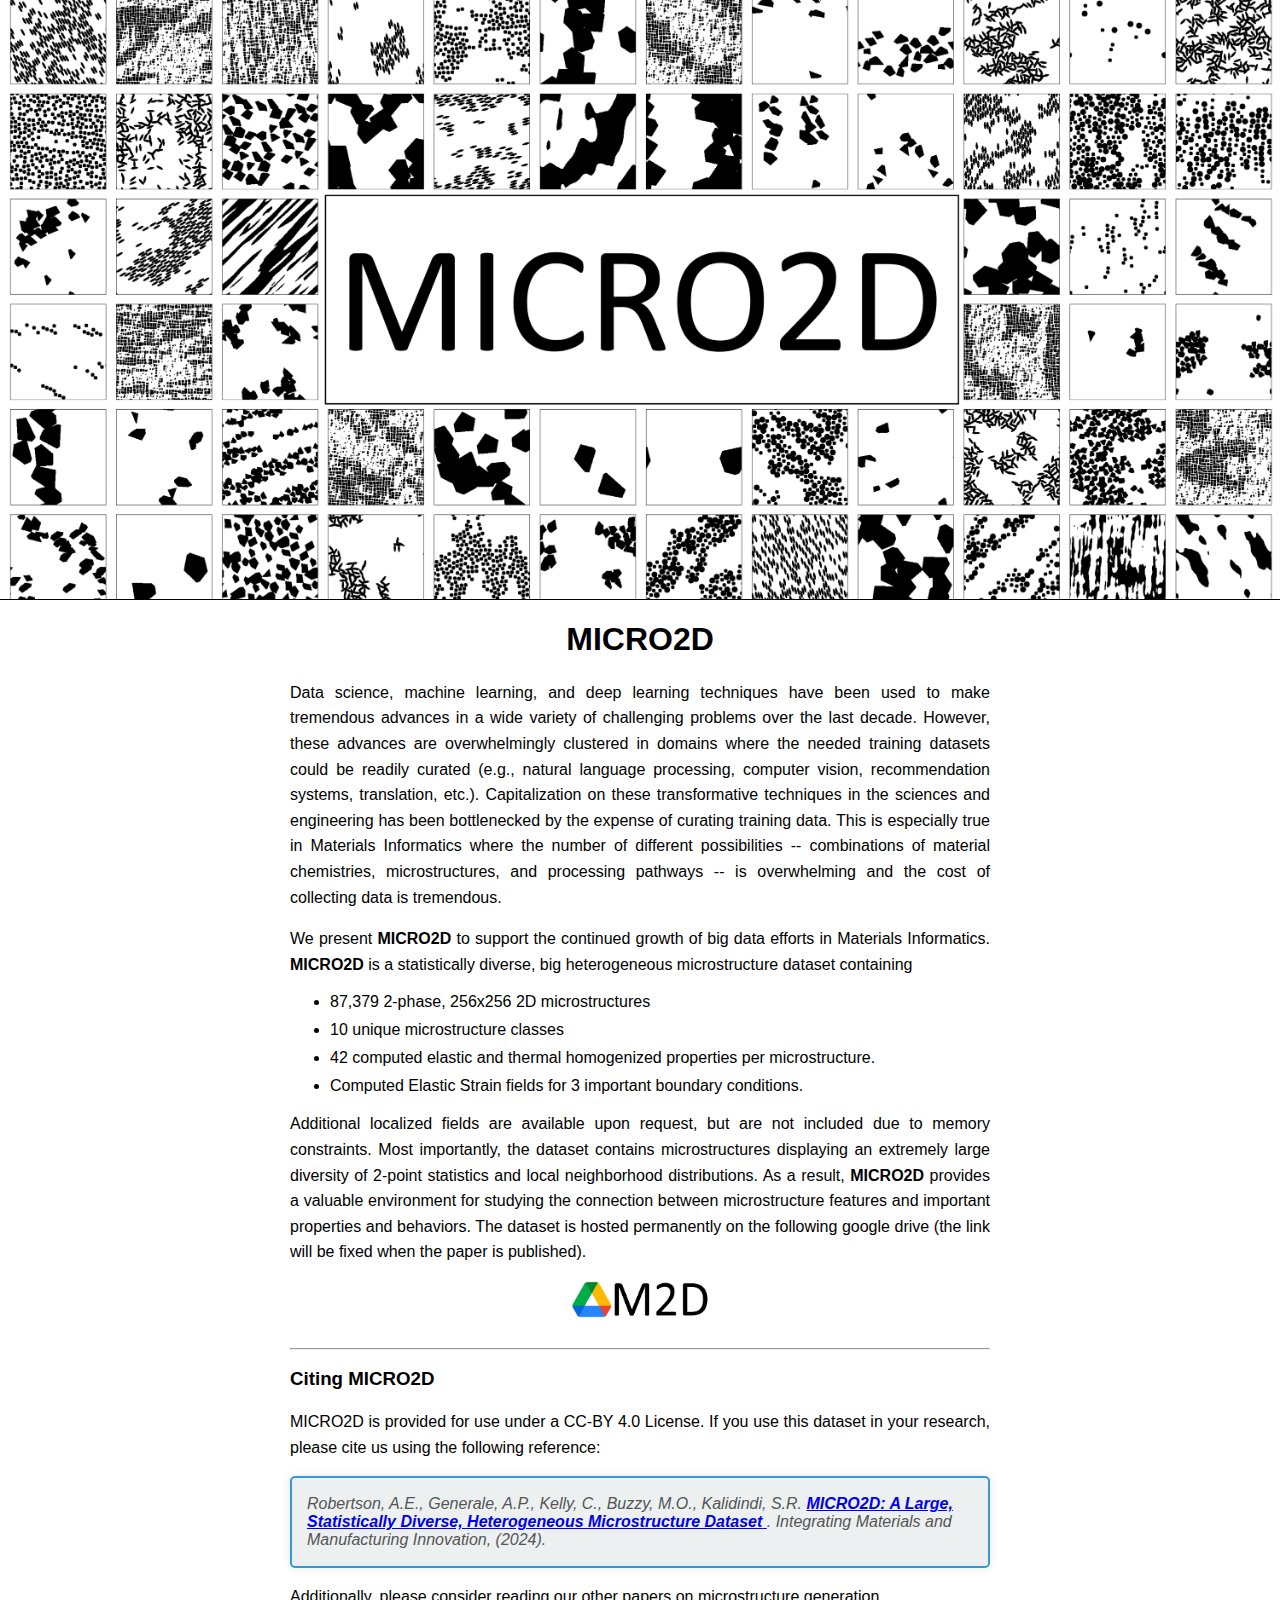
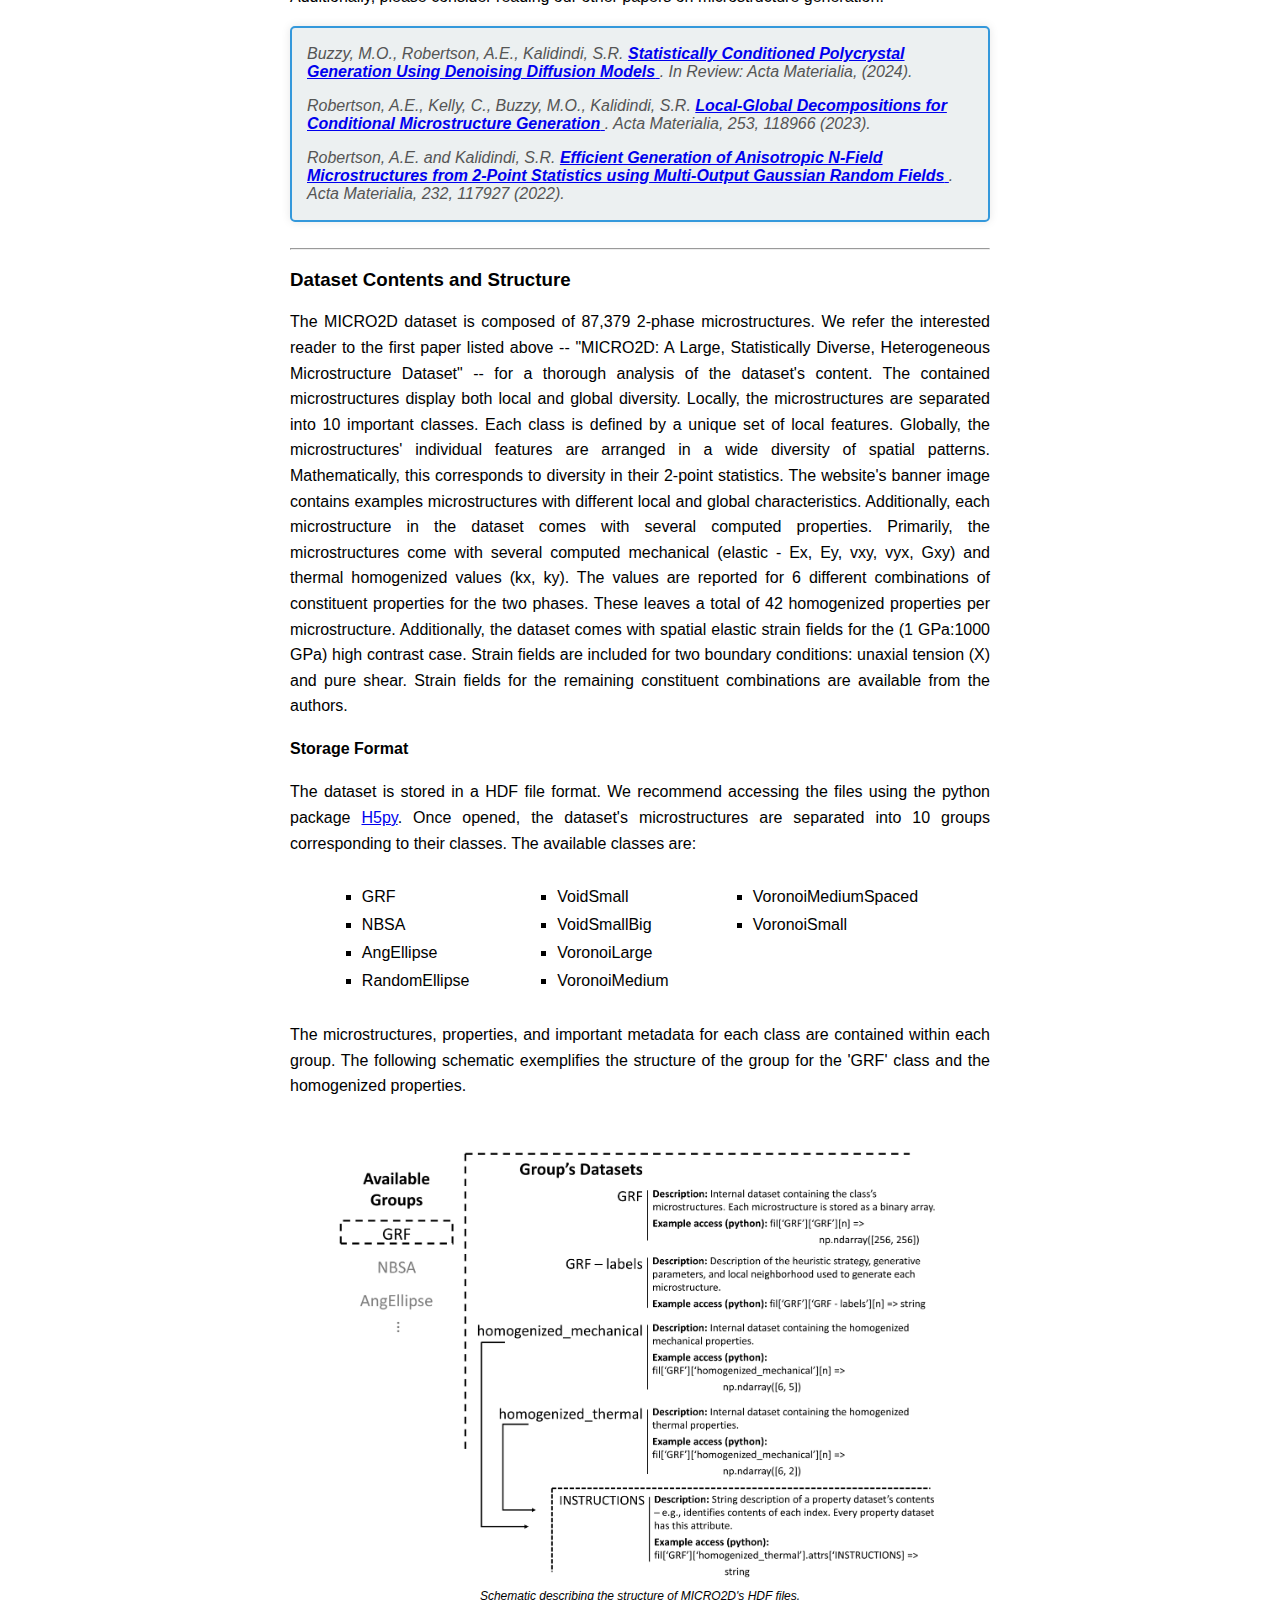
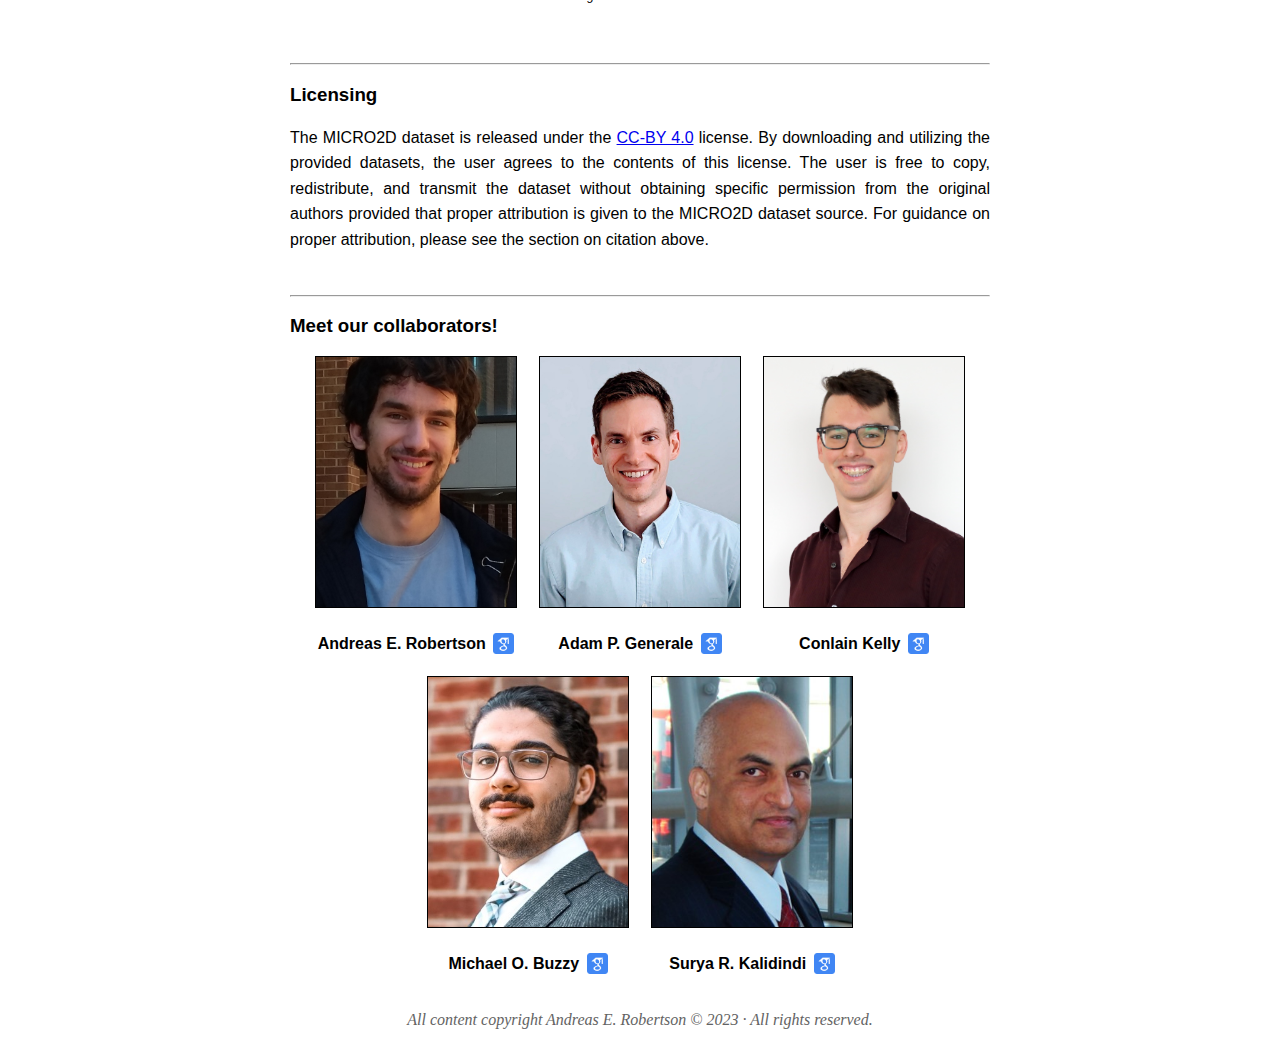
<file: index.html>
<!-- Andreas' first attempt at writing html code -->
<!DOCTYPE html>
<html lang="en">
<head>
    <link rel="stylesheet" href="style.css">
    <title>MICRO2D</title>
    <meta charset="UTF-8">
    <meta name="viewport" content="width=device-width, initial-scale=1.0">
    <meta name="description" content="The MICRO2D dataset is a large, heterogeneous microstructure dataset built to help accelerate the development of data science, machine learning and deep learning efforts in Materials Informatics. It was developed by researchers in the MINED Group at Georgia Tech.">
    
    <meta property="og:title" content="MICRO2D">
    <meta property="og:description" content="The MICRO2D dataset is a large, heterogeneous microstructure dataset built to help accelerate the development of data science, machine learning and deep learning efforts in Materials Informatics.">
    <meta property="og:image" content="https://arobertson38.github.io/MICRO2D/assets/images/ShareLogo.png">
    <meta property="og:url" content="arobertson38.github.io/MICRO2D">

    <link rel="icon" type="image/png" href="assets/images/tablogo.png">

    <meta name="robots" content="index">
</head>

<!-- Try to build a header -->

<body>

<header>
    <img 
        class="header-image" 
        src="assets/images/MICRO2DBackground.png" 
        alt="An image of a typewriters" 
    >
</header>


<div class="website">

    <h1 style="text-align: center;">MICRO2D</h1>

    <div>
        <p class="styled_text">
            Data science, machine learning, and deep learning techniques have 
            been used to make tremendous advances in a wide variety of challenging 
            problems over the last decade. However, these advances are overwhelmingly 
            clustered in domains where the needed training datasets could be readily 
            curated (e.g., natural language processing, computer vision, 
            recommendation systems, translation, etc.). Capitalization on these 
            transformative techniques in the sciences and engineering has been 
            bottlenecked by the expense of curating training data. This is 
            especially true in Materials Informatics where the number of different 
            possibilities -- combinations of material chemistries, microstructures, 
            and processing pathways -- is overwhelming and the cost of collecting 
            data is tremendous. 
        </p>

        <p class="styled_text">
            We present <b>MICRO2D</b> to support the continued growth of 
            big data efforts in Materials Informatics. <b>MICRO2D</b>
            is a statistically diverse, big heterogeneous microstructure dataset
            containing
        </p>

        <ul>
            <li> 87,379 2-phase, 256x256 2D microstructures </li>
            <li> 10 unique microstructure classes </li>
            <li> 42 computed elastic and thermal homogenized properties per microstructure. </li>
            <li> Computed Elastic Strain fields for 3 important boundary conditions. </li>
        </ul>
            
        <p class="styled_text">
            Additional localized fields are available 
            upon request, but are not included due to memory constraints. 
            Most importantly, the dataset contains microstructures displaying an 
            extremely large diversity of 2-point statistics and local neighborhood 
            distributions. As a result, <b>MICRO2D</b> provides a valuable 
            environment for studying the 
            connection between microstructure features and important properties 
            and behaviors. The 
            dataset is hosted permanently on the following google drive
            (the link will be fixed when the paper is published).
        </p>

        <div class="drivelink">
            <a href="https://drive.google.com/drive/folders/1ll-h3vPiJ_DPYO46q-HxKUtZU5jHEz-r?usp=sharing"><img src="assets/images/DriveLogo.png" alt="M2D Drive Logo"> </a>
        </div>

        <br>
        <hr>

        <h3> Citing MICRO2D </h3>

        <p class="styled_text">
            MICRO2D is provided for use under a CC-BY 4.0 License. If you use this 
            dataset in your research, please cite us using the following reference:
        </p>

        <div class="citation-box">
            <p class="citation-text"> 
                Robertson, A.E., Generale, A.P., Kelly, 
                C., Buzzy, M.O., Kalidindi, S.R. 
                <a href="https://link.springer.com/article/10.1007/s40192-023-00340-4">
                <b>MICRO2D: A Large, Statistically 
                Diverse, Heterogeneous Microstructure Dataset</b>
                </a>
                .
                <i>
                Integrating Materials and Manufacturing Innovation</i>, 
                (2024).
            </p>
        </div>

        <p class="styled_text">
            Additionally, please consider reading our other papers on microstructure 
            generation.
        </p>

        <div class="citation-box">
            <p class="citation-text"> 
                Buzzy, M.O., Robertson, A.E., Kalidindi, S.R. 
                <a href="https://www.sciencedirect.com/science/article/abs/pii/S1359645424000995">
                <b>Statistically Conditioned Polycrystal Generation Using Denoising Diffusion Models</b>
                </a>
                . <i>In Review: Acta Materialia</i>, (2024).
            </p>
            <p class="citation-text"> 
                Robertson, A.E., Kelly, C., Buzzy, M.O., Kalidindi, S.R. 
                <a href="https://www.sciencedirect.com/science/article/abs/pii/S1359645423002975">
                <b>Local-Global Decompositions for Conditional Microstructure 
                Generation</b>
                </a>
                . <i>Acta Materialia</i>, 253, 118966 (2023).
            </p>
            <p class="citation-text"> 
                Robertson, A.E. and Kalidindi, S.R. 
                <a href="https://www.sciencedirect.com/science/article/abs/pii/S1359645422003093">
                <b>Efficient Generation 
                of Anisotropic N-Field Microstructures 
                from 2-Point Statistics using Multi-Output Gaussian Random 
                Fields</b>
                </a>
                . <i>Acta Materialia</i>, 232, 117927 (2022).
            </p>
        </div>
    </div>

    <!-- Description of the dataset -->
    <div>
        <br>
        <hr>
        <h3> Dataset Contents and Structure </h3>

        <p class="styled_text">
        The MICRO2D dataset is composed of 87,379 2-phase microstructures. We refer
        the interested reader to the first paper listed above -- "MICRO2D: A Large,
        Statistically Diverse, Heterogeneous Microstructure Dataset" -- for a
        thorough analysis of the dataset's content. The contained microstructures 
        display both local and global diversity. Locally, the microstructures 
        are separated into 10 important classes. Each class is defined by a 
        unique set of local features. Globally, the microstructures' individual 
        features are arranged in a wide diversity of spatial patterns. Mathematically,
        this corresponds to diversity in their 2-point statistics. The website's 
        banner image contains examples microstructures with different local and 
        global characteristics.

        Additionally, each microstructure in the dataset comes with several computed
        properties. Primarily, the microstructures come with several computed 
        mechanical (elastic - Ex, Ey, vxy, vyx, Gxy) and thermal homogenized values 
        (kx, ky). The values are reported for 6 different combinations of 
        constituent properties for the two phases. These leaves a total of 42 
        homogenized properties per microstructure. Additionally, the dataset comes 
        with spatial elastic strain fields for the (1 GPa:1000 GPa) high contrast 
        case. Strain fields are included for two boundary conditions: unaxial tension
        (X) and pure shear. Strain fields for the remaining constituent combinations
        are available from the authors. 
        </p>

        <h4> Storage Format </h4>

        <p class="styled_text">
        The dataset is stored in a HDF file format. We recommend accessing the 
        files using the python package  
        <a href="https://www.h5py.org/">H5py</a>. Once opened, the 
        dataset's microstructures are separated into 10 groups corresponding to
        their classes. The available classes are:
        </p>

        <!-- INSERT classes -->
        <div class="list-container">
        <ul class="classes">
            <li> GRF </li>
            <li> NBSA </li>
            <li> AngEllipse </li>
            <li> RandomEllipse </li>
            <li> VoidSmall </li>
            <li> VoidSmallBig </li>
            <li> VoronoiLarge </li>
            <li> VoronoiMedium </li>
            <li> VoronoiMediumSpaced </li>
            <li> VoronoiSmall </li>
        </ul>
        </div>

        <p class="styled_text">
            The microstructures, properties, and important metadata for each class
            are contained
            within each group. The following schematic exemplifies the
            structure of the group for the 'GRF' class and the homogenized properties.
        </p>

        <br>

        <div class="drivelink">
            <figure>
                <img src="assets/images/HDFStructure.png" alt="M2D Drive Logo" style="width: 100%;">
                <figcaption> Schematic describing the structure of MICRO2D's HDF files. </figcaption>
            </figure>
        </div>

        <br>

    </div>
    <!-- Licensing -->

    <div>
        <br>
        <hr>
        <h3> Licensing </h3>

        <p class="styled_text">
            The MICRO2D dataset is released under the <a href="https://creativecommons.org/licenses/by/4.0/">CC-BY 4.0</a> 
            license. By downloading and utilizing the provided datasets, the user agrees to 
            the contents of this license. The user is free to copy, redistribute, and 
            transmit the dataset without obtaining specific permission from the original 
            authors provided that proper attribution is given to the MICRO2D dataset source. 
            For guidance on proper attribution, please see the section on citation above. 

        </p>
    </div>


    <!-- Creating the collaborators section.-->
    <div>
        <br>
        <hr>

        <h3> Meet our collaborators! </h3>

        <div class="collaborators">
            <div>
                <img src="assets/collab/collab1.jpg" alt="Collab 1" style="border: 1px solid black">
                <h4 class="collaborators"> 
                    Andreas E. Robertson 
                    <a href="https://scholar.google.com/citations?user=_h1qFBcAAAAJ&hl=en"> 
                        <img src="assets/collab/google_scholar.png" alt="Google Scholar">
                    </a>
                </h4>
            </div>

            <div>
                <img src="assets/collab/collab2.jpeg" alt="Collab 2" style="border: 1px solid black">
                <h4 class="collaborators"> 
                    Adam P. Generale
                    <a href="https://scholar.google.com/citations?user=kVpfRsMAAAAJ&hl=en"> 
                        <img src="assets/collab/google_scholar.png" alt="Google Scholar">
                    </a>
                </h4>
            </div>

            <div>
                <img src="assets/collab/collab3.JPG" alt="Collab 3" style="border: 1px solid black">
                <h4 class="collaborators"> 
                    Conlain Kelly
                    <a href="https://scholar.google.com/citations?user=GyqaOhAAAAAJ&hl=en"> 
                        <img src="assets/collab/google_scholar.png" alt="Google Scholar">
                    </a>
                </h4>
            </div>
        </div>

        <div class="collaborators">
            <div>
                <img src="assets/collab/collab4.jpg" alt="Collab 4" style="border: 1px solid black">
                <h4 class="collaborators"> 
                    Michael O. Buzzy
                    <a href="https://scholar.google.com/citations?user=WkejetsAAAAJ&hl=en"> 
                        <img src="assets/collab/google_scholar.png" alt="Google Scholar">
                    </a>
                </h4>
            </div>

            <div>
                <img src="assets/collab/surya-photo-drexel_cropped.jpg" alt="Collab 5" style="border: 1px solid black">
                <h4 class="collaborators"> 
                    Surya R. Kalidindi
                    <a href="https://scholar.google.com/citations?user=C2k6mYwAAAAJ&hl=en"> 
                        <img src="assets/collab/google_scholar.png" alt="Google Scholar">
                    </a>
                </h4>
            </div>

        </div>

    </div>

</div>


<footer role="contentinfo">
    <address>
        <p>All content copyright Andreas E. Robertson 
            <span>&copy;</span>
            2023 <span>&middot;</span> All rights reserved.
        </p>
    </address>
</footer>

</body>
</html>
</file>
<file: style.css>
/* Creating an image file specifically for the header */

body {
    margin: auto;
    padding: auto;
}

header {
    width: 100%;
    max-height: 600px;
    overflow: hidden;
    position: relative;
}

.header-image {
    width: 100%;
    height: auto;
    object-fit: cover;
    object-position: center center;
    margin: 0 auto;
    object-fit: cover;
    max-height: 600px; 
}

header::after {
    content: ""; /* Add an empty content */
    position: absolute; /* Set the position to absolute */
    bottom: 0; /* Align it to the bottom of the header */
    left: 0; /* Align it to the left of the header */
    width: 100%; /* Make it span the entire width of the header */
    border-bottom: 1px solid black; /* Add a 1px solid black border at the bottom */
}

footer {
    font-size: 12;
    color: rgb(99, 99, 99);
    width: 700px;
    margin: auto;
    text-align: center;
}

@media only screen and (max-width: 720px) {
    footer {
        font-size: 12;
        color: rgb(99, 99, 99);
        text-align: center;
        width: 100%;
        height: auto;
        padding: 85px;
        box-sizing: border-box;
    }
}

.website {
    margin: auto;
    width: 700px;
    font-family: Arial, Helvetica, sans-serif;
}

.styled_text {
    line-height: 1.6;
    text-align: justify;
}

div {
  margin: auto;
}

/* adapting for the media */
@media only screen and (max-width: 720px) {
    .website {
        width: 100%;
        height: auto;
        padding: 10px;
        box-sizing: border-box;
    }
}


ul.classes {
    list-style-type: square;
    text-align: left;
    column-count: 3; /* Set the number of columns */
    column-gap: 30px; /* Adjust the gap between columns */
    padding: 0px; 
}

@media only screen and (max-width: 620px) {
    ul.classes {
        list-style-type: square;
        text-align: left;
        column-count: 2; /* Set the number of columns */
        column-gap: 30px; /* Adjust the gap between columns */
        padding: 0px; 
    }
}

@media only screen and (max-width: 420px) {
    ul.classes {
        list-style-type: square;
        text-align: left;
        column-count: 2; /* Set the number of columns */
        column-gap: -10px; /* Adjust the gap between columns */
        padding: 0px; 
    }
}

li {
    margin-bottom: 10px; /* Add spacing between list items */
}

.list-container {
    display: flex; /* Use flexbox for centering */
    justify-content: center; /* Center the columns horizontally */
    align-items: flex-start; /* Align the columns to the top of the container */
}

/* Classes and information for figures */

div.drivelink {
  margin: auto;
  text-align: center;
}

div.drivelink img {
    width: 20%;
    height: auto;
}

div.drivelink figcaption {
    font-style: italic;
    font-size: 12px;
    margin-top: -10px;
}


/* Handling citations */

.citation-box {
    border: 2px solid #3498db;
    background-color: #ecf0f1;
    padding: 1px 15px 1px 15px;
    margin: 0px 0;
    border-radius: 5px;
    box-shadow: 0 0 10px rgba(0, 0, 0, 0.1);
}

    /* Style for the citation text */
.citation-text {
    font-style: italic;
    color: #555;
    margin-bottom: 5;
    margin-top: 5;
}



/* Handling collaborators section. */

div.collaborators {
    width: 100%;
    overflow: auto;
    text-align: center;
    display: flex;
    flex-wrap: wrap; /* Allow the child divs to wrap to the next line */
    justify-content: center; /* Center the child divs horizontally */
}

div.collaborators div {
    width: 30%;
    margin: 0 1%; /* Add a small margin between child divs */
}

div.collaborators img {
    max-width: 95%; /* Make sure images don't exceed their container */
    height: 250px;
    object-fit: cover;
}

@media only screen and (max-width: 720px) {
    div.collaborators img {
        max-width: 95%; /* Make sure images don't exceed their container */
        height: 34vw;
        object-fit: cover;
    }
}


h4.collaborators {
    align-items: center;
}

h4.collaborators img {
    height: 21px;
    width: 21px;
    vertical-align: -5px;
    margin-left: 3px;
}
</file>
